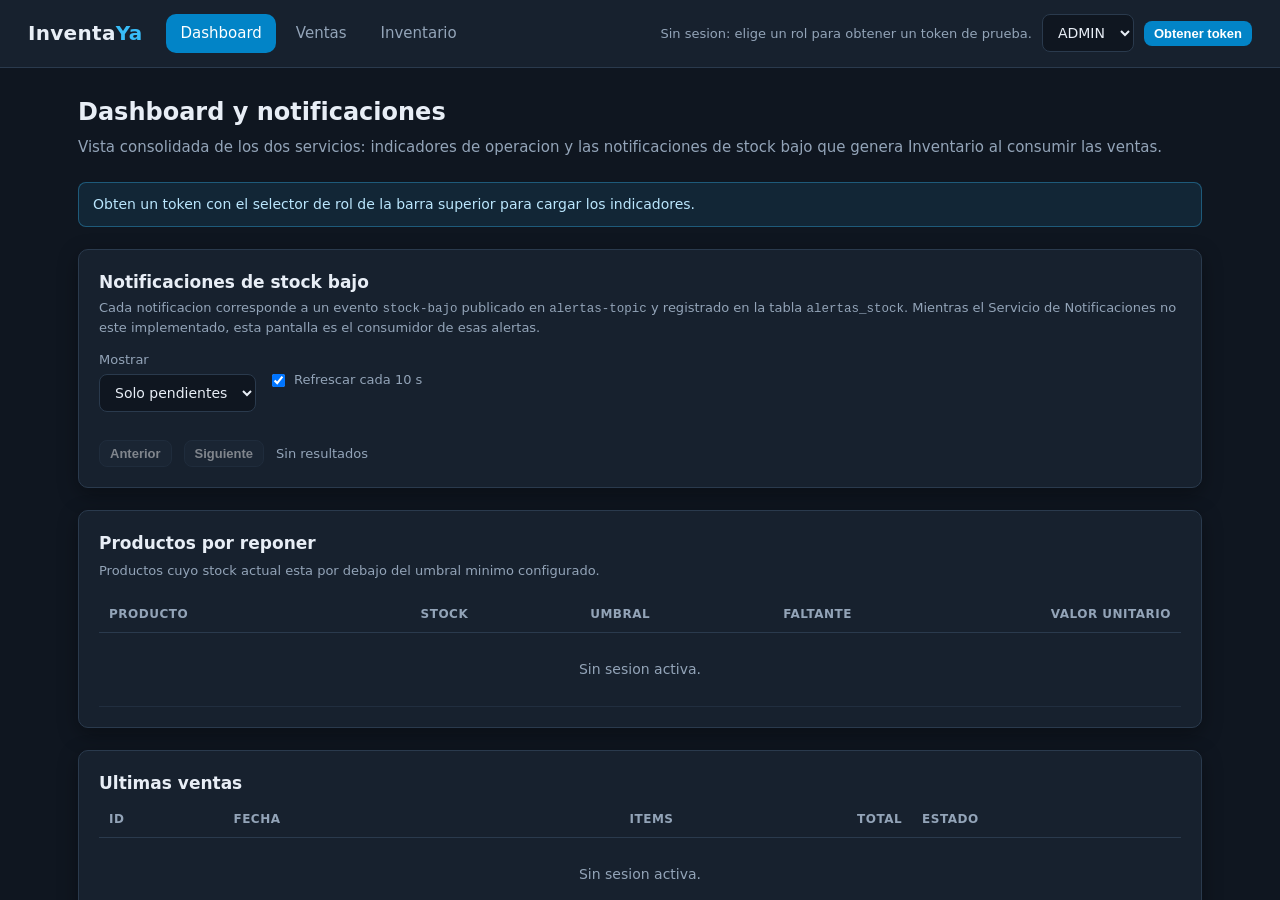
<file: interfaz-web/html/index.html>
<!DOCTYPE html>
<html lang="es">
<head>
    <meta charset="UTF-8">
    <meta http-equiv="refresh" content="0; url=dashboard.html">
    <title>InventaYa</title>
</head>
<body>
<p>Redirigiendo al <a href="dashboard.html">dashboard</a>...</p>
</body>
</html>
</file>
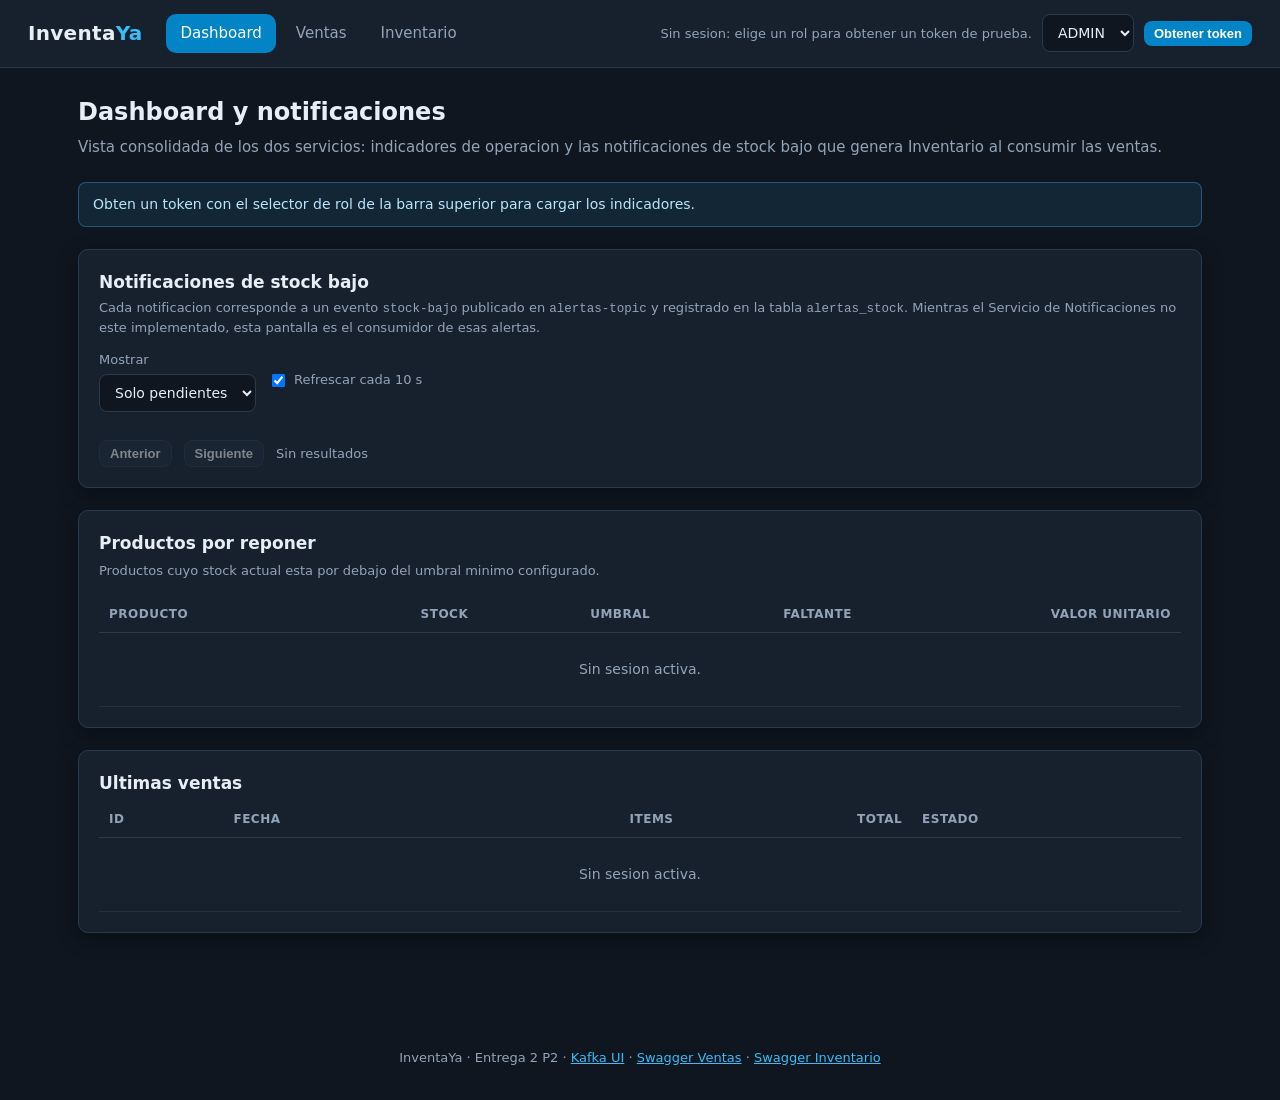
<file: interfaz-web/html/dashboard.html>
<!DOCTYPE html>
<html lang="es">
<head>
    <meta charset="UTF-8">
    <meta name="viewport" content="width=device-width, initial-scale=1.0">
    <title>Dashboard · InventaYa</title>
    <link rel="stylesheet" href="assets/estilos.css">
</head>
<body>

<header class="cabecera">
    <div class="marca">Inventa<span>Ya</span></div>
    <nav class="navegacion">
        <a href="dashboard.html" data-pagina="dashboard">Dashboard</a>
        <a href="ventas.html" data-pagina="ventas">Ventas</a>
        <a href="inventario.html" data-pagina="inventario">Inventario</a>
    </nav>
    <div class="sesion">
        <span class="sesion-estado" id="sesion-estado"></span>
        <select id="selector-rol" style="width:auto">
            <option value="ADMIN">ADMIN</option>
            <option value="USER">USER</option>
        </select>
        <button id="boton-entrar" class="pequeno">Obtener token</button>
        <button id="boton-salir" class="secundario pequeno">Salir</button>
    </div>
</header>

<main>
    <h1>Dashboard y notificaciones</h1>
    <p class="subtitulo">
        Vista consolidada de los dos servicios: indicadores de operacion y las notificaciones de
        stock bajo que genera Inventario al consumir las ventas.
    </p>

    <div class="aviso error oculto" id="error-general"></div>

    <div class="indicadores" id="indicadores"></div>

    <section class="panel">
        <div class="fila" style="justify-content:space-between; margin-bottom:14px">
            <div>
                <h2 style="margin:0">Notificaciones de stock bajo</h2>
                <p class="ayuda" style="margin:2px 0 0">
                    Cada notificacion corresponde a un evento <span class="mono">stock-bajo</span> publicado en
                    <span class="mono">alertas-topic</span> y registrado en la tabla <span class="mono">alertas_stock</span>.
                    Mientras el Servicio de Notificaciones no este implementado, esta pantalla es el consumidor
                    de esas alertas.
                </p>
            </div>
            <div class="fila" style="align-items:center">
                <div>
                    <label for="filtro-atendida">Mostrar</label>
                    <select id="filtro-atendida" style="width:auto">
                        <option value="">Todas</option>
                        <option value="false" selected>Solo pendientes</option>
                        <option value="true">Solo atendidas</option>
                    </select>
                </div>
                <label style="display:flex; align-items:center; gap:6px; margin:0 0 2px">
                    <input type="checkbox" id="auto-refresco" checked style="width:auto">
                    <span>Refrescar cada 10 s</span>
                </label>
            </div>
        </div>

        <ul class="notificaciones" id="lista-alertas"></ul>
        <div class="paginacion" id="paginacion-alertas"></div>
    </section>

    <section class="panel">
        <h2>Productos por reponer</h2>
        <p class="ayuda">Productos cuyo stock actual esta por debajo del umbral minimo configurado.</p>
        <div class="tabla-envoltura">
            <table>
                <thead>
                <tr>
                    <th>Producto</th>
                    <th class="numero">Stock</th>
                    <th class="numero">Umbral</th>
                    <th class="numero">Faltante</th>
                    <th class="numero">Valor unitario</th>
                </tr>
                </thead>
                <tbody id="cuerpo-riesgo"></tbody>
            </table>
        </div>
    </section>

    <section class="panel">
        <h2>Ultimas ventas</h2>
        <div class="tabla-envoltura">
            <table>
                <thead>
                <tr>
                    <th>Id</th>
                    <th>Fecha</th>
                    <th class="numero">Items</th>
                    <th class="numero">Total</th>
                    <th>Estado</th>
                </tr>
                </thead>
                <tbody id="cuerpo-ultimas-ventas"></tbody>
            </table>
        </div>
    </section>
</main>

<div id="avisos"></div>
<p class="pie">
    InventaYa · Entrega 2 P2 ·
    <a href="http://localhost:8080" target="_blank">Kafka UI</a> ·
    <a href="http://localhost:8081/swagger-ui.html" target="_blank">Swagger Ventas</a> ·
    <a href="http://localhost:8082/swagger-ui.html" target="_blank">Swagger Inventario</a>
</p>

<script type="module" src="assets/dashboard.js"></script>
</body>
</html>
</file>
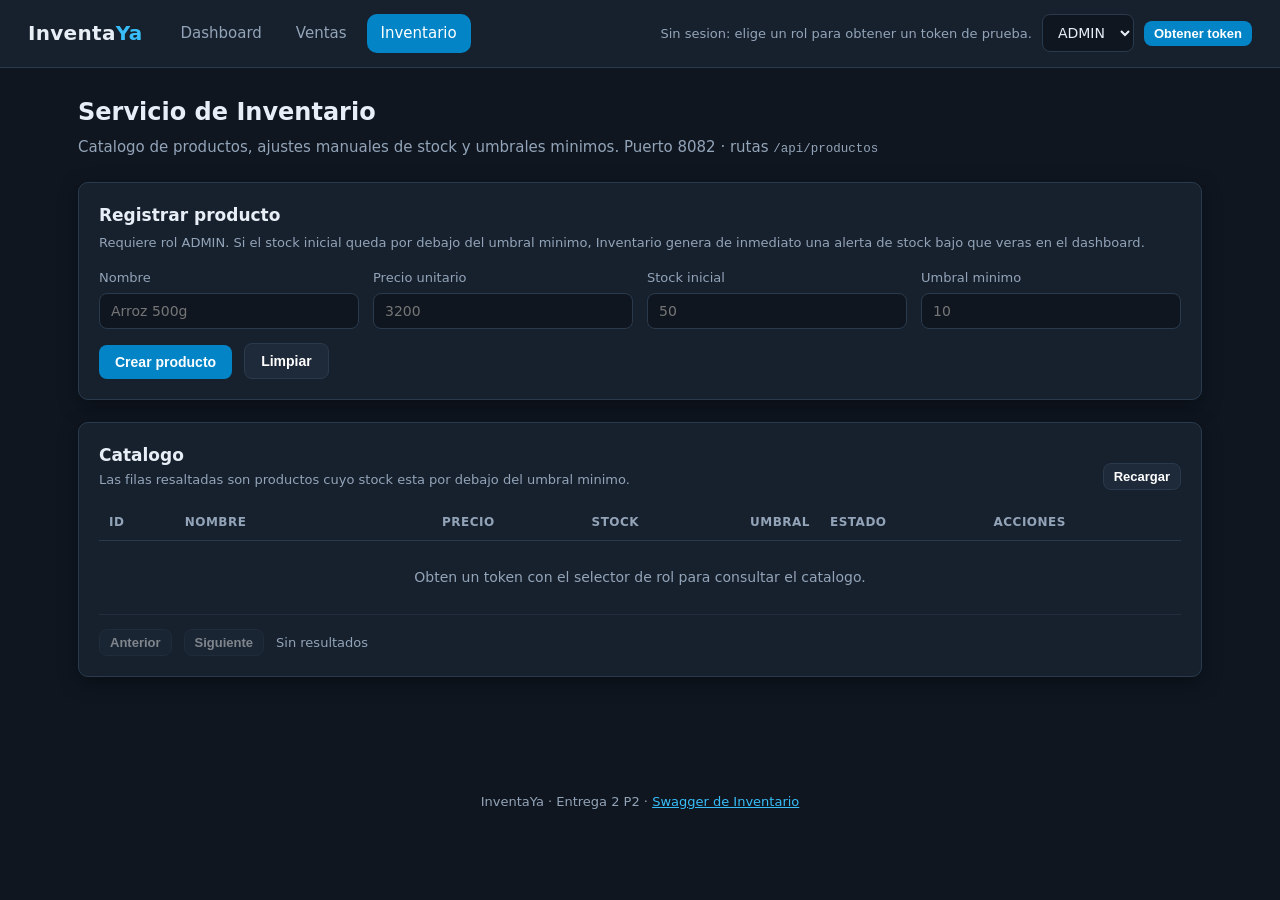
<file: interfaz-web/html/inventario.html>
<!DOCTYPE html>
<html lang="es">
<head>
    <meta charset="UTF-8">
    <meta name="viewport" content="width=device-width, initial-scale=1.0">
    <title>Inventario · InventaYa</title>
    <link rel="stylesheet" href="assets/estilos.css">
</head>
<body>

<header class="cabecera">
    <div class="marca">Inventa<span>Ya</span></div>
    <nav class="navegacion">
        <a href="dashboard.html" data-pagina="dashboard">Dashboard</a>
        <a href="ventas.html" data-pagina="ventas">Ventas</a>
        <a href="inventario.html" data-pagina="inventario">Inventario</a>
    </nav>
    <div class="sesion">
        <span class="sesion-estado" id="sesion-estado"></span>
        <select id="selector-rol" style="width:auto">
            <option value="ADMIN">ADMIN</option>
            <option value="USER">USER</option>
        </select>
        <button id="boton-entrar" class="pequeno">Obtener token</button>
        <button id="boton-salir" class="secundario pequeno">Salir</button>
    </div>
</header>

<main>
    <h1>Servicio de Inventario</h1>
    <p class="subtitulo">
        Catalogo de productos, ajustes manuales de stock y umbrales minimos.
        Puerto 8082 · rutas <span class="mono">/api/productos</span>
    </p>

    <div class="aviso error oculto" id="error-general"></div>

    <section class="panel">
        <h2>Registrar producto</h2>
        <p class="ayuda">
            Requiere rol ADMIN. Si el stock inicial queda por debajo del umbral minimo, Inventario
            genera de inmediato una alerta de stock bajo que veras en el dashboard.
        </p>
        <form id="formulario-producto">
            <div class="rejilla">
                <div>
                    <label for="nombre">Nombre</label>
                    <input id="nombre" name="nombre" required placeholder="Arroz 500g">
                </div>
                <div>
                    <label for="precio">Precio unitario</label>
                    <input id="precio" name="precio" type="number" min="0" step="1" required placeholder="3200">
                </div>
                <div>
                    <label for="stockInicial">Stock inicial</label>
                    <input id="stockInicial" name="stockInicial" type="number" min="0" step="1" required placeholder="50">
                </div>
                <div>
                    <label for="umbralMinimo">Umbral minimo</label>
                    <input id="umbralMinimo" name="umbralMinimo" type="number" min="0" step="1" required placeholder="10">
                </div>
            </div>
            <div class="fila" style="margin-top:14px">
                <button type="submit" id="boton-crear">Crear producto</button>
                <button type="reset" class="secundario">Limpiar</button>
            </div>
        </form>
    </section>

    <section class="panel">
        <div class="fila" style="justify-content:space-between; margin-bottom:14px">
            <div>
                <h2 style="margin:0">Catalogo</h2>
                <p class="ayuda" style="margin:2px 0 0">
                    Las filas resaltadas son productos cuyo stock esta por debajo del umbral minimo.
                </p>
            </div>
            <button class="secundario pequeno" id="boton-recargar">Recargar</button>
        </div>

        <div class="tabla-envoltura">
            <table>
                <thead>
                <tr>
                    <th>Id</th>
                    <th>Nombre</th>
                    <th class="numero">Precio</th>
                    <th class="numero">Stock</th>
                    <th class="numero">Umbral</th>
                    <th>Estado</th>
                    <th>Acciones</th>
                </tr>
                </thead>
                <tbody id="cuerpo-productos"></tbody>
            </table>
        </div>
        <div class="paginacion" id="paginacion-productos"></div>
    </section>
</main>

<dialog id="modal-stock">
    <form id="formulario-stock">
        <h3>Ajustar stock</h3>
        <p class="ayuda" id="stock-producto"></p>
        <div class="rejilla">
            <div>
                <label for="operacion">Operacion</label>
                <select id="operacion" name="operacion">
                    <option value="INCREMENTO">INCREMENTO (entrada)</option>
                    <option value="DECREMENTO">DECREMENTO (salida)</option>
                </select>
            </div>
            <div>
                <label for="cantidad">Cantidad</label>
                <input id="cantidad" name="cantidad" type="number" min="1" step="1" value="1" required>
            </div>
        </div>
        <div class="acciones-modal">
            <button type="button" class="secundario" data-cerrar>Cancelar</button>
            <button type="submit">Aplicar ajuste</button>
        </div>
    </form>
</dialog>

<dialog id="modal-editar">
    <form id="formulario-editar">
        <h3>Editar producto</h3>
        <p class="ayuda">El stock no se edita aqui: se ajusta con la accion "Stock" o por eventos de venta.</p>
        <div class="rejilla">
            <div>
                <label for="editar-nombre">Nombre</label>
                <input id="editar-nombre" name="nombre" required>
            </div>
            <div>
                <label for="editar-precio">Precio</label>
                <input id="editar-precio" name="precio" type="number" min="0" step="1" required>
            </div>
            <div>
                <label for="editar-umbral">Umbral minimo</label>
                <input id="editar-umbral" name="umbralMinimo" type="number" min="0" step="1" required>
            </div>
        </div>
        <div class="acciones-modal">
            <button type="button" class="secundario" data-cerrar>Cancelar</button>
            <button type="submit">Guardar cambios</button>
        </div>
    </form>
</dialog>

<div id="avisos"></div>
<p class="pie">
    InventaYa · Entrega 2 P2 · <a href="http://localhost:8082/swagger-ui.html" target="_blank">Swagger de Inventario</a>
</p>

<script type="module" src="assets/inventario.js"></script>
</body>
</html>
</file>
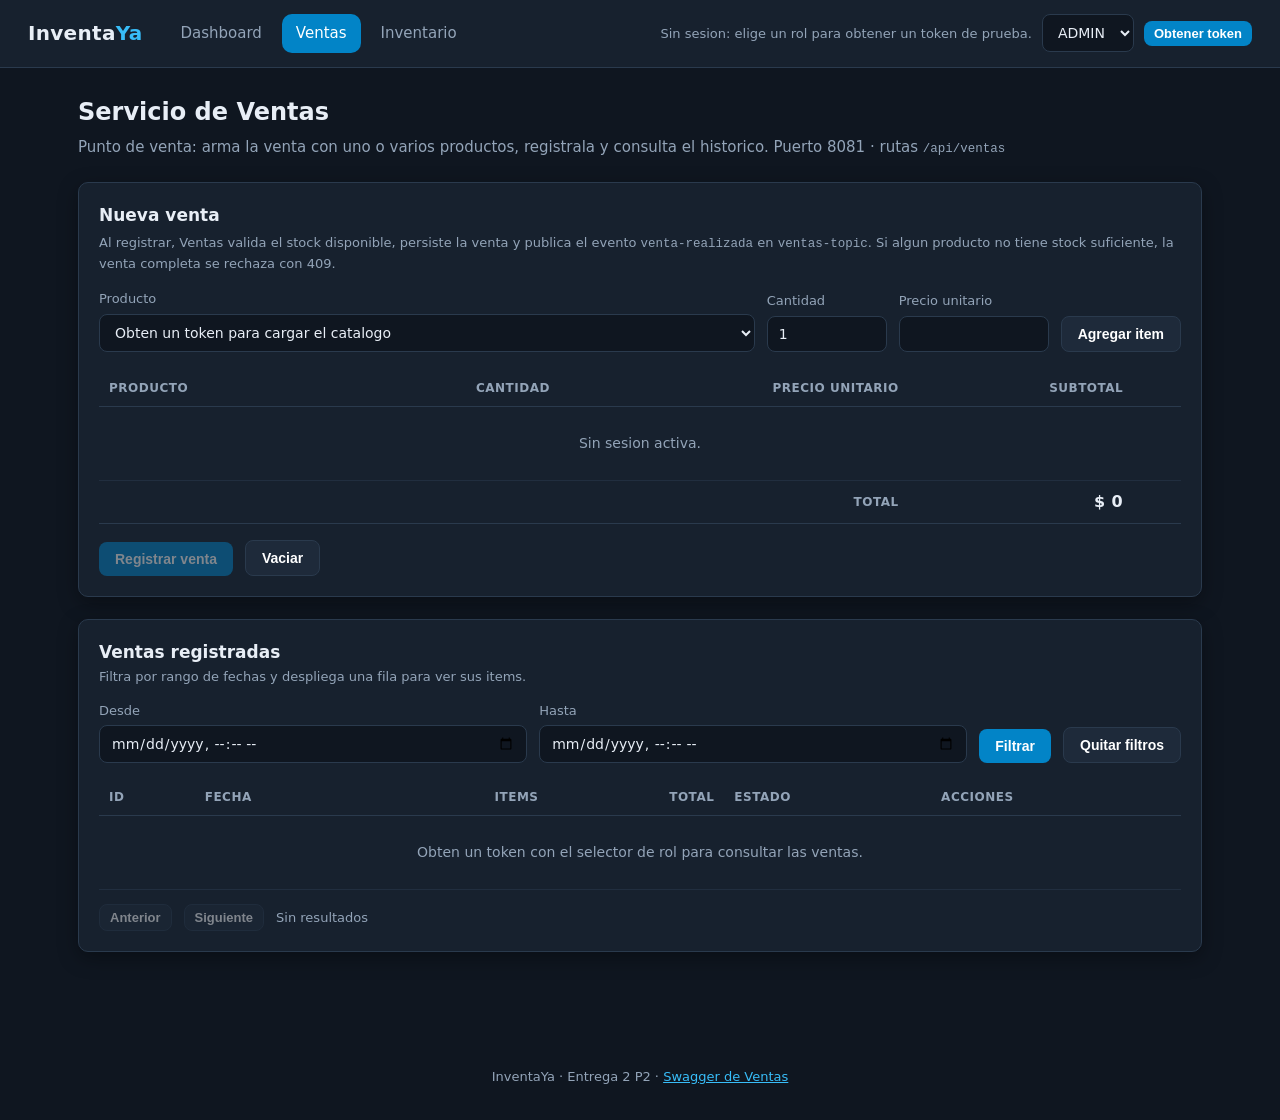
<file: interfaz-web/html/ventas.html>
<!DOCTYPE html>
<html lang="es">
<head>
    <meta charset="UTF-8">
    <meta name="viewport" content="width=device-width, initial-scale=1.0">
    <title>Ventas · InventaYa</title>
    <link rel="stylesheet" href="assets/estilos.css">
</head>
<body>

<header class="cabecera">
    <div class="marca">Inventa<span>Ya</span></div>
    <nav class="navegacion">
        <a href="dashboard.html" data-pagina="dashboard">Dashboard</a>
        <a href="ventas.html" data-pagina="ventas">Ventas</a>
        <a href="inventario.html" data-pagina="inventario">Inventario</a>
    </nav>
    <div class="sesion">
        <span class="sesion-estado" id="sesion-estado"></span>
        <select id="selector-rol" style="width:auto">
            <option value="ADMIN">ADMIN</option>
            <option value="USER">USER</option>
        </select>
        <button id="boton-entrar" class="pequeno">Obtener token</button>
        <button id="boton-salir" class="secundario pequeno">Salir</button>
    </div>
</header>

<main>
    <h1>Servicio de Ventas</h1>
    <p class="subtitulo">
        Punto de venta: arma la venta con uno o varios productos, registrala y consulta el historico.
        Puerto 8081 · rutas <span class="mono">/api/ventas</span>
    </p>

    <div class="aviso error oculto" id="error-general"></div>

    <section class="panel">
        <h2>Nueva venta</h2>
        <p class="ayuda">
            Al registrar, Ventas valida el stock disponible, persiste la venta y publica el evento
            <span class="mono">venta-realizada</span> en <span class="mono">ventas-topic</span>.
            Si algun producto no tiene stock suficiente, la venta completa se rechaza con 409.
        </p>

        <div class="fila">
            <div style="flex:2; min-width:260px">
                <label for="producto">Producto</label>
                <select id="producto"></select>
            </div>
            <div style="flex:0 0 120px">
                <label for="cantidad">Cantidad</label>
                <input id="cantidad" type="number" min="1" step="1" value="1">
            </div>
            <div style="flex:0 0 150px">
                <label for="precio">Precio unitario</label>
                <input id="precio" type="number" min="0" step="1">
            </div>
            <button id="boton-agregar" class="secundario">Agregar item</button>
        </div>

        <div class="tabla-envoltura" style="margin-top:18px">
            <table>
                <thead>
                <tr>
                    <th>Producto</th>
                    <th class="numero">Cantidad</th>
                    <th class="numero">Precio unitario</th>
                    <th class="numero">Subtotal</th>
                    <th></th>
                </tr>
                </thead>
                <tbody id="cuerpo-carrito"></tbody>
                <tfoot>
                <tr>
                    <th colspan="3" style="text-align:right">Total</th>
                    <th class="numero" id="total-carrito" style="font-size:16px; color:var(--texto)">$0</th>
                    <th></th>
                </tr>
                </tfoot>
            </table>
        </div>

        <div class="fila" style="margin-top:16px">
            <button id="boton-registrar">Registrar venta</button>
            <button id="boton-vaciar" class="secundario">Vaciar</button>
        </div>
    </section>

    <section class="panel">
        <div class="fila" style="justify-content:space-between; margin-bottom:14px">
            <div>
                <h2 style="margin:0">Ventas registradas</h2>
                <p class="ayuda" style="margin:2px 0 0">Filtra por rango de fechas y despliega una fila para ver sus items.</p>
            </div>
        </div>

        <div class="fila" style="margin-bottom:16px">
            <div style="flex:1; min-width:200px">
                <label for="desde">Desde</label>
                <input id="desde" type="datetime-local">
            </div>
            <div style="flex:1; min-width:200px">
                <label for="hasta">Hasta</label>
                <input id="hasta" type="datetime-local">
            </div>
            <button id="boton-filtrar">Filtrar</button>
            <button id="boton-limpiar-filtro" class="secundario">Quitar filtros</button>
        </div>

        <div class="tabla-envoltura">
            <table>
                <thead>
                <tr>
                    <th>Id</th>
                    <th>Fecha</th>
                    <th class="numero">Items</th>
                    <th class="numero">Total</th>
                    <th>Estado</th>
                    <th>Acciones</th>
                </tr>
                </thead>
                <tbody id="cuerpo-ventas"></tbody>
            </table>
        </div>
        <div class="paginacion" id="paginacion-ventas"></div>
    </section>
</main>

<dialog id="modal-anular">
    <form id="formulario-anular">
        <h3>Anular venta</h3>
        <p class="ayuda" id="anular-venta"></p>
        <div>
            <label for="motivo">Motivo (minimo 5 caracteres)</label>
            <textarea id="motivo" rows="3" minlength="5" required
                      placeholder="Cantidad registrada por error, se corrige con una nueva venta."></textarea>
        </div>
        <div class="acciones-modal">
            <button type="button" class="secundario" data-cerrar>Cancelar</button>
            <button type="submit" class="peligro">Anular venta</button>
        </div>
    </form>
</dialog>

<div id="avisos"></div>
<p class="pie">
    InventaYa · Entrega 2 P2 · <a href="http://localhost:8081/swagger-ui.html" target="_blank">Swagger de Ventas</a>
</p>

<script type="module" src="assets/ventas.js"></script>
</body>
</html>
</file>
<file: interfaz-web/html/assets/estilos.css>
:root {
    --fondo: #0f1620;
    --fondo-panel: #17212e;
    --fondo-panel-alt: #1e2a3a;
    --borde: #2a3a4d;
    --texto: #e8eef6;
    --texto-suave: #93a4b8;
    --acento: #38bdf8;
    --acento-fuerte: #0284c7;
    --ok: #34d399;
    --alerta: #fbbf24;
    --error: #f87171;
    --radio: 10px;
    --sombra: 0 6px 20px rgba(0, 0, 0, .35);
}

* {
    box-sizing: border-box;
}

body {
    margin: 0;
    background: var(--fondo);
    color: var(--texto);
    font-family: "Segoe UI", system-ui, -apple-system, sans-serif;
    font-size: 15px;
    line-height: 1.5;
}

/* ---------- Encabezado y navegacion ---------- */

.cabecera {
    display: flex;
    align-items: center;
    gap: 24px;
    flex-wrap: wrap;
    padding: 14px 28px;
    background: var(--fondo-panel);
    border-bottom: 1px solid var(--borde);
    position: sticky;
    top: 0;
    z-index: 10;
}

.marca {
    font-size: 20px;
    font-weight: 700;
    letter-spacing: .3px;
}

.marca span {
    color: var(--acento);
}

.navegacion {
    display: flex;
    gap: 6px;
}

.navegacion a {
    color: var(--texto-suave);
    text-decoration: none;
    padding: 8px 14px;
    border-radius: var(--radio);
    font-weight: 500;
}

.navegacion a:hover {
    background: var(--fondo-panel-alt);
    color: var(--texto);
}

.navegacion a.activo {
    background: var(--acento-fuerte);
    color: #fff;
}

.sesion {
    margin-left: auto;
    display: flex;
    align-items: center;
    gap: 10px;
}

.sesion-estado {
    font-size: 13px;
    color: var(--texto-suave);
}

.insignia-rol {
    padding: 3px 10px;
    border-radius: 999px;
    font-size: 12px;
    font-weight: 700;
    background: var(--acento-fuerte);
    color: #fff;
}

.insignia-rol.usuario {
    background: #475569;
}

/* ---------- Estructura ---------- */

main {
    max-width: 1180px;
    margin: 0 auto;
    padding: 26px 28px 60px;
}

h1 {
    font-size: 24px;
    margin: 0 0 6px;
}

.subtitulo {
    color: var(--texto-suave);
    margin: 0 0 24px;
}

.panel {
    background: var(--fondo-panel);
    border: 1px solid var(--borde);
    border-radius: var(--radio);
    padding: 20px;
    margin-bottom: 22px;
    box-shadow: var(--sombra);
}

.panel h2 {
    font-size: 17px;
    margin: 0 0 4px;
}

.panel .ayuda {
    color: var(--texto-suave);
    font-size: 13px;
    margin: 0 0 16px;
}

.rejilla {
    display: grid;
    gap: 14px;
    grid-template-columns: repeat(auto-fit, minmax(190px, 1fr));
}

.fila {
    display: flex;
    gap: 12px;
    flex-wrap: wrap;
    align-items: flex-end;
}

/* ---------- Formularios ---------- */

label {
    display: block;
    font-size: 13px;
    color: var(--texto-suave);
    margin-bottom: 5px;
}

input,
select,
textarea {
    width: 100%;
    padding: 9px 11px;
    background: var(--fondo);
    color: var(--texto);
    border: 1px solid var(--borde);
    border-radius: 8px;
    font-size: 14px;
    font-family: inherit;
}

input:focus,
select:focus,
textarea:focus {
    outline: 2px solid var(--acento);
    outline-offset: -1px;
}

button {
    padding: 9px 16px;
    background: var(--acento-fuerte);
    color: #fff;
    border: 0;
    border-radius: 8px;
    font-size: 14px;
    font-weight: 600;
    cursor: pointer;
    white-space: nowrap;
}

button:hover:not(:disabled) {
    filter: brightness(1.15);
}

button:disabled {
    opacity: .45;
    cursor: not-allowed;
}

button.secundario {
    background: var(--fondo-panel-alt);
    border: 1px solid var(--borde);
}

button.peligro {
    background: #b91c1c;
}

button.pequeno {
    padding: 5px 10px;
    font-size: 13px;
}

/* ---------- Tablas ---------- */

.tabla-envoltura {
    overflow-x: auto;
}

table {
    width: 100%;
    border-collapse: collapse;
    font-size: 14px;
}

th {
    text-align: left;
    padding: 9px 10px;
    color: var(--texto-suave);
    font-size: 12px;
    text-transform: uppercase;
    letter-spacing: .5px;
    border-bottom: 1px solid var(--borde);
    white-space: nowrap;
}

td {
    padding: 10px;
    border-bottom: 1px solid rgba(42, 58, 77, .55);
    vertical-align: middle;
}

tbody tr:hover {
    background: rgba(56, 189, 248, .05);
}

.numero {
    text-align: right;
    font-variant-numeric: tabular-nums;
}

.mono {
    font-family: Consolas, "Courier New", monospace;
    font-size: 12.5px;
    color: var(--texto-suave);
}

.vacio {
    padding: 26px;
    text-align: center;
    color: var(--texto-suave);
}

.fila-riesgo {
    background: rgba(251, 191, 36, .08);
}

/* ---------- Insignias ---------- */

.insignia {
    display: inline-block;
    padding: 3px 9px;
    border-radius: 999px;
    font-size: 12px;
    font-weight: 600;
}

.insignia.ok {
    background: rgba(52, 211, 153, .15);
    color: var(--ok);
}

.insignia.baja {
    background: rgba(251, 191, 36, .16);
    color: var(--alerta);
}

.insignia.anulada {
    background: rgba(248, 113, 113, .15);
    color: var(--error);
}

/* ---------- Indicadores del dashboard ---------- */

.indicadores {
    display: grid;
    gap: 14px;
    grid-template-columns: repeat(auto-fit, minmax(170px, 1fr));
    margin-bottom: 22px;
}

.indicador {
    background: var(--fondo-panel);
    border: 1px solid var(--borde);
    border-left: 3px solid var(--acento);
    border-radius: var(--radio);
    padding: 16px 18px;
}

.indicador.atencion {
    border-left-color: var(--alerta);
}

.indicador.negativo {
    border-left-color: var(--error);
}

.indicador .etiqueta {
    font-size: 12px;
    text-transform: uppercase;
    letter-spacing: .5px;
    color: var(--texto-suave);
}

.indicador .valor {
    font-size: 27px;
    font-weight: 700;
    margin-top: 5px;
    font-variant-numeric: tabular-nums;
}

/* ---------- Notificaciones de stock bajo ---------- */

.notificaciones {
    list-style: none;
    margin: 0;
    padding: 0;
    display: flex;
    flex-direction: column;
    gap: 10px;
}

.notificacion {
    display: flex;
    gap: 14px;
    align-items: center;
    padding: 13px 15px;
    background: var(--fondo-panel-alt);
    border: 1px solid var(--borde);
    border-left: 3px solid var(--alerta);
    border-radius: 8px;
}

.notificacion.atendida {
    border-left-color: var(--ok);
    opacity: .72;
}

.notificacion .icono {
    font-size: 20px;
}

.notificacion .cuerpo {
    flex: 1;
    min-width: 0;
}

.notificacion .titulo {
    font-weight: 600;
}

.notificacion .detalle {
    font-size: 13px;
    color: var(--texto-suave);
}

/* ---------- Paginacion ---------- */

.paginacion {
    display: flex;
    align-items: center;
    gap: 12px;
    margin-top: 14px;
    font-size: 13px;
    color: var(--texto-suave);
}

/* ---------- Avisos y modales ---------- */

.aviso {
    padding: 11px 14px;
    border-radius: 8px;
    margin-bottom: 14px;
    font-size: 14px;
}

.aviso.error {
    background: rgba(248, 113, 113, .12);
    border: 1px solid rgba(248, 113, 113, .4);
    color: #fecaca;
}

.aviso.info {
    background: rgba(56, 189, 248, .1);
    border: 1px solid rgba(56, 189, 248, .35);
    color: #bae6fd;
}

.oculto {
    display: none !important;
}

#avisos {
    position: fixed;
    right: 20px;
    bottom: 20px;
    z-index: 100;
    display: flex;
    flex-direction: column;
    gap: 10px;
    max-width: 380px;
}

.notificacion-flotante {
    padding: 12px 16px;
    border-radius: 8px;
    box-shadow: var(--sombra);
    font-size: 14px;
    background: var(--fondo-panel-alt);
    border-left: 3px solid var(--acento);
}

.notificacion-flotante.exito {
    border-left-color: var(--ok);
}

.notificacion-flotante.error {
    border-left-color: var(--error);
}

dialog {
    background: var(--fondo-panel);
    color: var(--texto);
    border: 1px solid var(--borde);
    border-radius: var(--radio);
    padding: 22px;
    min-width: 340px;
    box-shadow: var(--sombra);
}

dialog::backdrop {
    background: rgba(0, 0, 0, .6);
}

dialog h3 {
    margin: 0 0 14px;
    font-size: 17px;
}

.acciones-modal {
    display: flex;
    justify-content: flex-end;
    gap: 10px;
    margin-top: 18px;
}

.pie {
    color: var(--texto-suave);
    font-size: 13px;
    text-align: center;
    padding: 20px;
}

.pie a {
    color: var(--acento);
}
</file>
